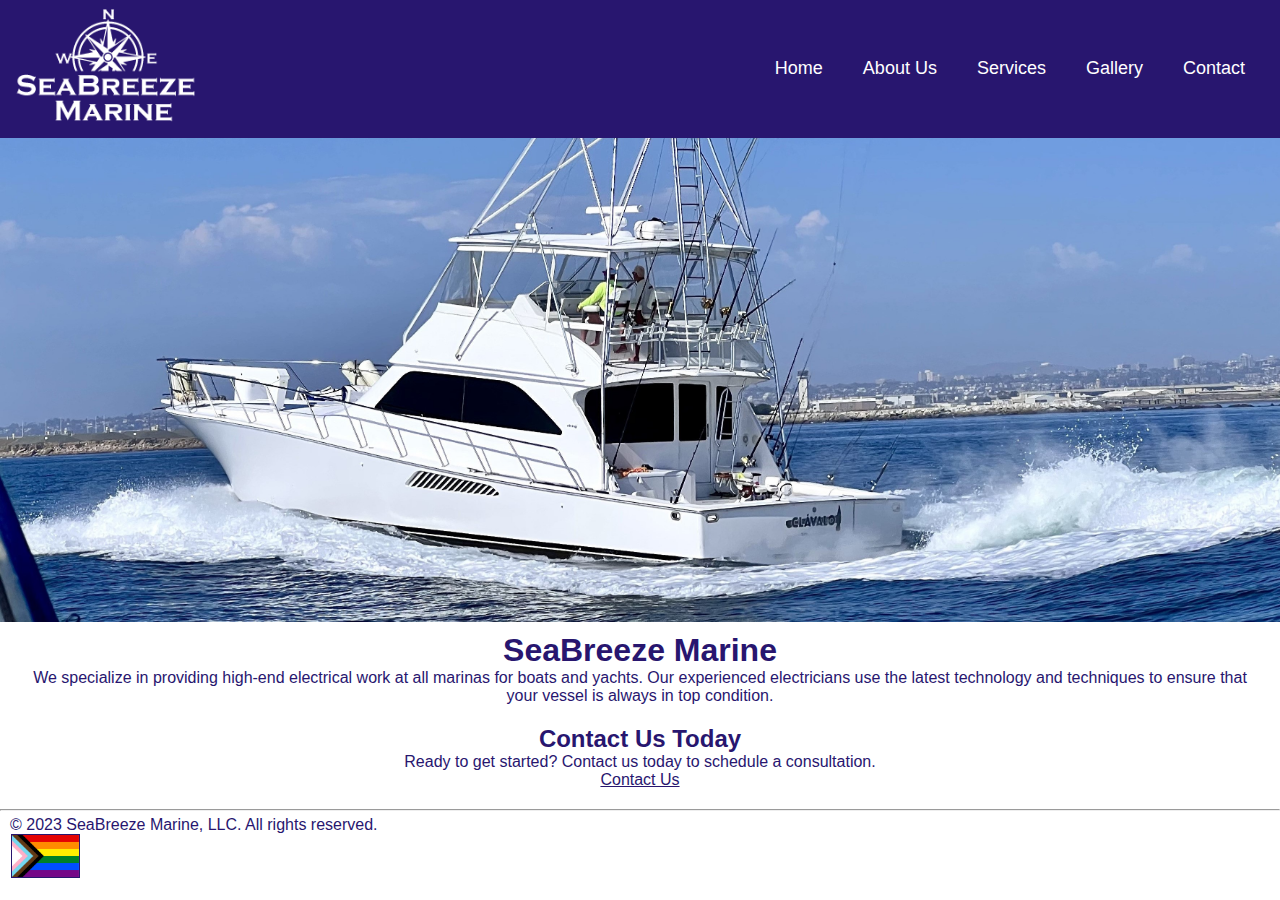
<file: SeaBreeze Marine/index.html>
<!DOCTYPE html>
<html lang="en">
<head>
	<meta charset="UTF-8">
	<title>SeaBreeze Marine</title>
	<meta name="viewport" content="width=device-width, initial-scale=1.0">
	<link rel="stylesheet" href="styles.css">
</head>
<body>
	<header>
		<div class="logo">
			<img src="../SeaBreeze Marine/pictures/DARK MODE SeaBreeze Marine blank background.png" alt="SeaBreeze Marine Logo">
		</div>
		<nav>
			<ul>
				<li><a href="../SeaBreeze Marine/index.html">Home</a></li>
				<li><a href="../SeaBreeze Marine/about.html">About Us</a></li>
				<li><a href="../SeaBreeze Marine/services.html">Services</a></li>
				<li><a href="../SeaBreeze Marine/gallery.html">Gallery</a></li>
				<li><a href="../SeaBreeze Marine/contact.html">Contact</a></li>
			</ul>
		</nav>
	</header>
	<main>
		<div class="landing-page-pic">
			<img src="../SeaBreeze Marine/pictures/big boat with wake.jpg">
		</div>
		<section class="hero">
			<h1>SeaBreeze Marine</h1>
			<p>We specialize in providing high-end electrical work at all marinas for boats and yachts. Our experienced electricians use the latest technology and techniques to ensure that your vessel is always in top condition.</p>
		</section>
		
		<section class="contact-us">
			<h2>Contact Us Today</h2>
			<p>Ready to get started? Contact us today to schedule a consultation.</p>
			<a href="#" class="btn">Contact Us</a>
		</section>
	</main>
	<hr>
	<footer>
		<p>&copy; 2023 SeaBreeze Marine, LLC. All rights reserved.</p>
		<div class="pride-flag">
			<img src="../SeaBreeze Marine/pictures/Pride_Progress_flag.png" alt="Progressive pride">
		</div>
	</footer>
</body>
</html>
</file>
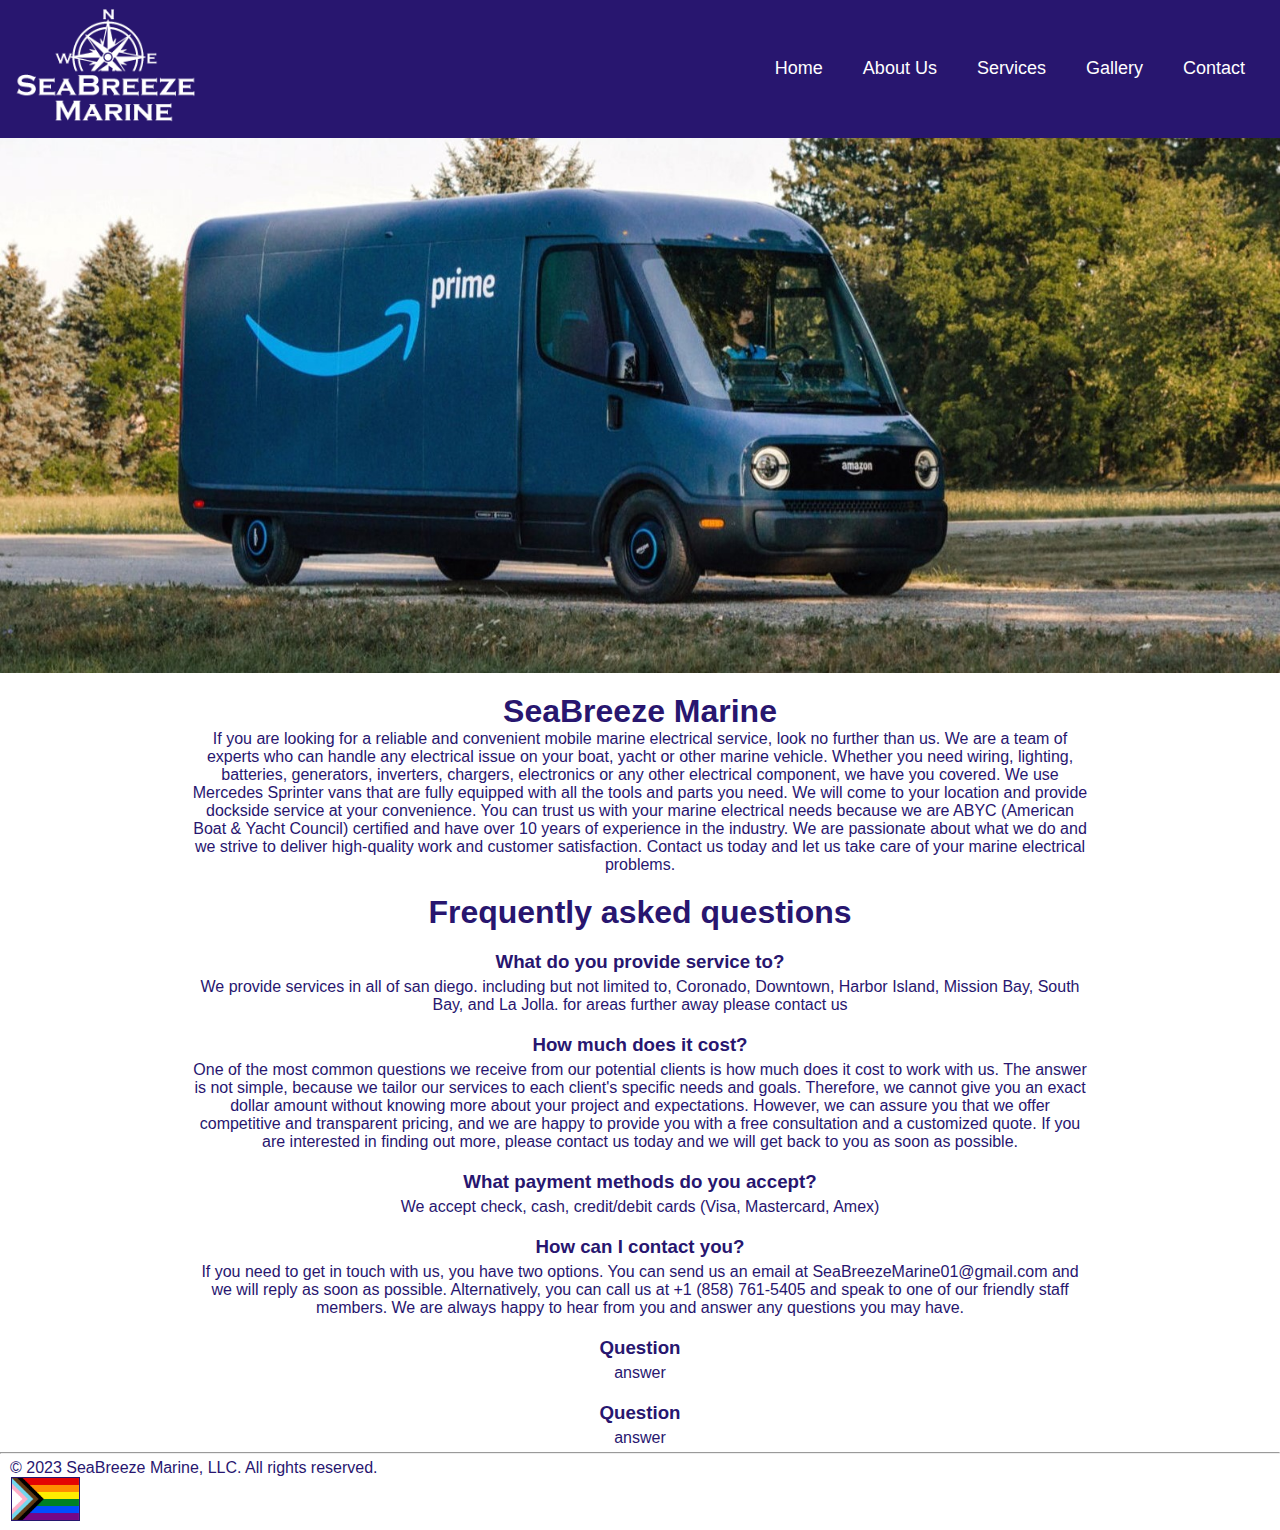
<file: SeaBreeze Marine/about.html>
<!DOCTYPE html>
<html lang="en">
<head>
	<meta charset="UTF-8">
	<title>SeaBreeze Marine</title>
	<meta name="viewport" content="width=device-width, initial-scale=1.0">
	<link rel="stylesheet" href="styles.css">
</head>
<body>
	<header>
		<div class="logo">
			<img src="../SeaBreeze Marine/pictures/DARK MODE SeaBreeze Marine blank background.png" alt="SeaBreeze Marine Logo">
		</div>
		<nav>
			<ul>
				<li><a href="../SeaBreeze Marine/index.html">Home</a></li>
				<li><a href="../SeaBreeze Marine/about.html">About Us</a></li>
				<li><a href="../SeaBreeze Marine/services.html">Services</a></li>
				<li><a href="../SeaBreeze Marine/gallery.html">Gallery</a></li>
				<li><a href="../SeaBreeze Marine/contact.html">Contact</a></li>
			</ul>
		</nav>
	</header>
	<main>
		<div class="landing-page-pic">
			<img src="../SeaBreeze Marine/pictures/Amazon Van.jpg">
		</div>
		<section class="faq">
			<h1>SeaBreeze Marine</h1>
			<p>If you are looking for a reliable and convenient mobile marine electrical service, look no further than us. We are a team of experts who can handle any electrical issue on your boat, yacht or other marine vehicle. Whether you need wiring, lighting, batteries, generators, inverters, chargers, electronics or any other electrical component, we have you covered. We use Mercedes Sprinter vans that are fully equipped with all the tools and parts you need. We will come to your location and provide dockside service at your convenience. You can trust us with your marine electrical needs because we are ABYC (American Boat & Yacht Council) certified and have over 10 years of experience in the industry. We are passionate about what we do and we strive to deliver high-quality work and customer satisfaction. Contact us today and let us take care of your marine electrical problems.</p>
		</section>
        
		<section class="faq">
			<h1>Frequently asked questions</h1>
		
			<h3 class="faq">What do you provide service to?</h3>
			<p>We provide services in all of san diego. including but not limited to, Coronado, Downtown, Harbor Island, Mission Bay, South Bay, and La Jolla. for areas further away please <a>contact us </a> </p>
			
			<h3 class="faq">How much does it cost?</h3>
			<p>One of the most common questions we receive from our potential clients is how much does it cost to work with us. The answer is not simple, because we tailor our services to each client's specific needs and goals. Therefore, we cannot give you an exact dollar amount without knowing more about your project and expectations. However, we can assure you that we offer competitive and transparent pricing, and we are happy to provide you with a free consultation and a customized quote. If you are interested in finding out more, please contact us today and we will get back to you as soon as possible.</p>

			<h3 class="faq">What payment methods do you accept?</h3>
			<p>We accept check, cash, credit/debit cards (Visa, Mastercard, Amex)
			</p>

			<h3 class="faq">How can I contact you?</h3>
			<p>If you need to get in touch with us, you have two options. You can send us an email at SeaBreezeMarine01@gmail.com and we will reply as soon as possible. Alternatively, you can call us at +1 (858) 761-5405 and speak to one of our friendly staff members. We are always happy to hear from you and answer any questions you may have.</p>

			<h3 class="faq">Question</h3>
			<p>answer</p>

			<h3 class="faq">Question</h3>
			<p>answer</p>
		</section>
	</main>
	<hr>
	<footer>
		<p>&copy; 2023 SeaBreeze Marine, LLC. All rights reserved.</p>
		<div class="pride-flag">
			<img src="../SeaBreeze Marine/pictures/Pride_Progress_flag.png" alt="Progressive pride">
		</div>
	</footer>
</body>
</html>
</file>
<file: SeaBreeze Marine/styles.css>
* {
	box-sizing: border-box;
	margin: 0;
	padding: 0;
	font-family: Helvetica, sans-serif;
	color: #28166f;
}

.landing-page-pic img {
	display: flex;
	width: 100vw;
	max-height: 80000px;
	margin: 0%;
}

main {
	background-color: #fff;
	
}

body {
	background-color: #fff;
}

.gallery {
	display: flex;
	flex-direction: row;
	flex-wrap: wrap;
	justify-content: center;
	align-items: center;
	gap: 16px;
	max-width: 1400px;
	margin: 0 auto;
	padding: 20px 10px;
  }

  .gallery img {
	width: 100%;
	max-width: 350px;
	height: 300px;
	object-fit: cover;
	border-radius: 10px;
  }
  
  .gallery::after {
	content: "";
	width: 350px;
  }
  

header {
	display: flex;
	justify-content: space-between;
	align-items: center;
	padding: 5px;
	background-color: #28166f;
	box-shadow: 0px 0px 0px rgba(0, 0, 0, 0.1);
}

.hero {
	margin-bottom: 20px;
	margin-top: 10px;
	margin-left: 20px;
	margin-right: 20px;
	text-align: center;
}

.contact-us {
	margin-bottom: 20px;
	margin-top: 10px;
	margin-left: 20px;
	margin-right: 20px;
	text-align: center;
}

.faq {
	margin-bottom: 5px;
	margin-top: 20px;
	margin-left: 15%;
	margin-right: 15%;
	text-align: center;
}

.logo img {
	width: 200px;
}

nav ul {
	display: flex;
	list-style: none;
}

nav li {
	margin-left: 10px;
	margin-right: 30px;
}

nav a {
	text-decoration: none;
	color: #fff;
	font-size: 18px;
}

footer {
	color: #fff;
	margin-top: 5px;
	margin-left: 10px;
	margin-right: 10px;
	margin-bottom: 5px;
}

.pride-flag img {
	margin-left: 1px;
	padding: 1px;
	background-color: #28166f;
	width: 69px;
}
</file>
